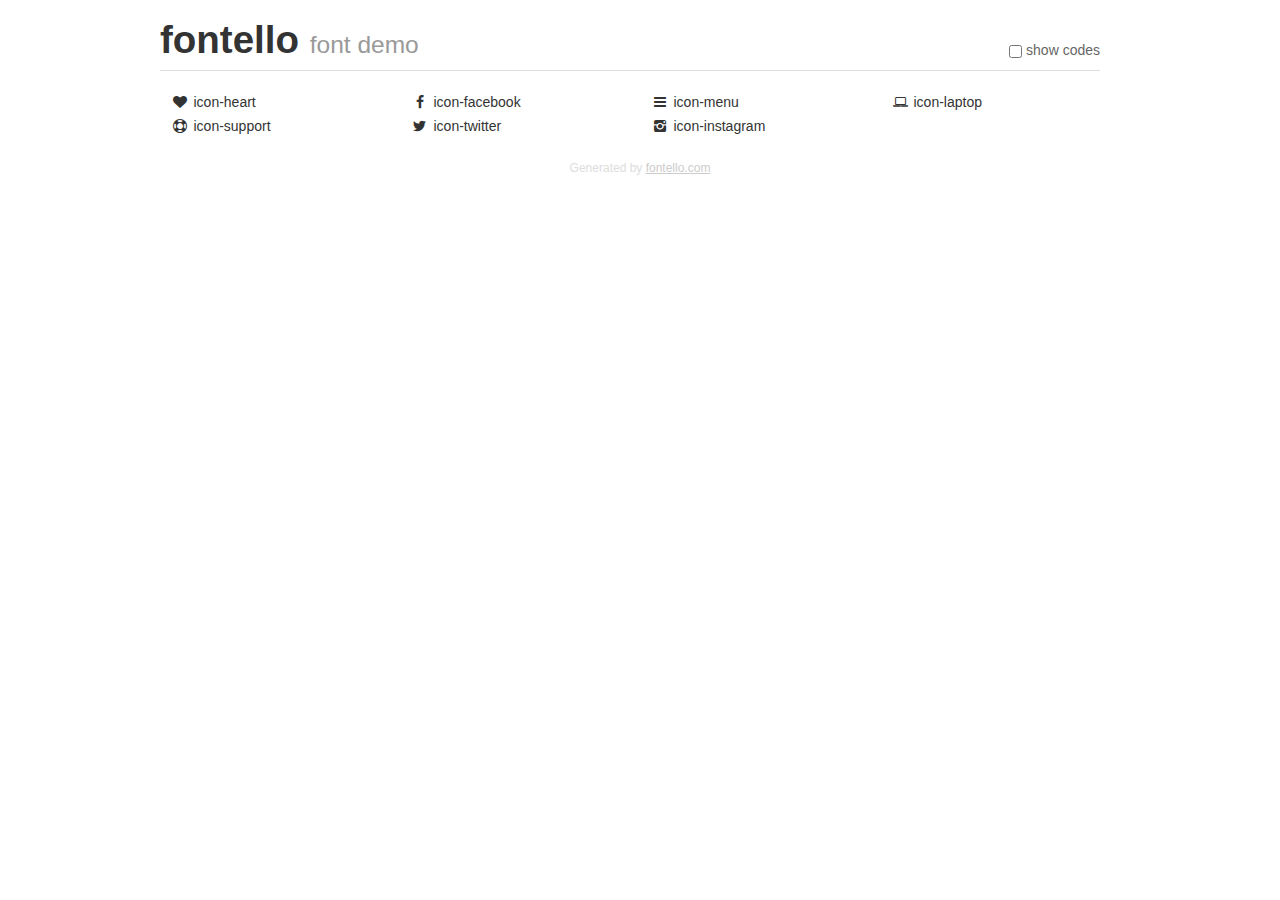
<file: iconos/demo.html>
<!DOCTYPE html>
<html>
  <head><!--[if lt IE 9]><script language="javascript" type="text/javascript" src="//html5shim.googlecode.com/svn/trunk/html5.js"></script><![endif]-->
    <meta charset="UTF-8"><style>/*
 * Bootstrap v2.2.1
 *
 * Copyright 2012 Twitter, Inc
 * Licensed under the Apache License v2.0
 * http://www.apache.org/licenses/LICENSE-2.0
 *
 * Designed and built with all the love in the world @twitter by @mdo and @fat.
 */
.clearfix {
  *zoom: 1;
}
.clearfix:before,
.clearfix:after {
  display: table;
  content: "";
  line-height: 0;
}
.clearfix:after {
  clear: both;
}
html {
  font-size: 100%;
  -webkit-text-size-adjust: 100%;
  -ms-text-size-adjust: 100%;
}
a:focus {
  outline: thin dotted #333;
  outline: 5px auto -webkit-focus-ring-color;
  outline-offset: -2px;
}
a:hover,
a:active {
  outline: 0;
}
button,
input,
select,
textarea {
  margin: 0;
  font-size: 100%;
  vertical-align: middle;
}
button,
input {
  *overflow: visible;
  line-height: normal;
}
button::-moz-focus-inner,
input::-moz-focus-inner {
  padding: 0;
  border: 0;
}
body {
  margin: 0;
  font-family: "Helvetica Neue", Helvetica, Arial, sans-serif;
  font-size: 14px;
  line-height: 20px;
  color: #333;
  background-color: #fff;
}
a {
  color: #08c;
  text-decoration: none;
}
a:hover {
  color: #005580;
  text-decoration: underline;
}
.row {
  margin-left: -20px;
  *zoom: 1;
}
.row:before,
.row:after {
  display: table;
  content: "";
  line-height: 0;
}
.row:after {
  clear: both;
}
[class*="span"] {
  float: left;
  min-height: 1px;
  margin-left: 20px;
}
.container,
.navbar-static-top .container,
.navbar-fixed-top .container,
.navbar-fixed-bottom .container {
  width: 940px;
}
.span12 {
  width: 940px;
}
.span11 {
  width: 860px;
}
.span10 {
  width: 780px;
}
.span9 {
  width: 700px;
}
.span8 {
  width: 620px;
}
.span7 {
  width: 540px;
}
.span6 {
  width: 460px;
}
.span5 {
  width: 380px;
}
.span4 {
  width: 300px;
}
.span3 {
  width: 220px;
}
.span2 {
  width: 140px;
}
.span1 {
  width: 60px;
}
[class*="span"].pull-right,
.row-fluid [class*="span"].pull-right {
  float: right;
}
.container {
  margin-right: auto;
  margin-left: auto;
  *zoom: 1;
}
.container:before,
.container:after {
  display: table;
  content: "";
  line-height: 0;
}
.container:after {
  clear: both;
}
p {
  margin: 0 0 10px;
}
.lead {
  margin-bottom: 20px;
  font-size: 21px;
  font-weight: 200;
  line-height: 30px;
}
small {
  font-size: 85%;
}
h1 {
  margin: 10px 0;
  font-family: inherit;
  font-weight: bold;
  line-height: 20px;
  color: inherit;
  text-rendering: optimizelegibility;
}
h1 small {
  font-weight: normal;
  line-height: 1;
  color: #999;
}
h1 {
  line-height: 40px;
}
h1 {
  font-size: 38.5px;
}
h1 small {
  font-size: 24.5px;
}
body {
  margin-top: 90px;
}
.header {
  position: fixed;
  top: 0;
  left: 50%;
  margin-left: -480px;
  background-color: #fff;
  border-bottom: 1px solid #ddd;
  padding-top: 10px;
  z-index: 10;
}
.footer {
  color: #ddd;
  font-size: 12px;
  text-align: center;
  margin-top: 20px;
}
.footer a {
  color: #ccc;
  text-decoration: underline;
}
.the-icons {
  font-size: 14px;
  line-height: 24px;
}
.switch {
  position: absolute;
  right: 0;
  bottom: 10px;
  color: #666;
}
.switch input {
  margin-right: 0.3em;
}
.codesOn .i-name {
  display: none;
}
.codesOn .i-code {
  display: inline;
}
.i-code {
  display: none;
}
@font-face {
      font-family: 'fontello';
      src: url('./font/fontello.eot?88894438');
      src: url('./font/fontello.eot?88894438#iefix') format('embedded-opentype'),
           url('./font/fontello.woff?88894438') format('woff'),
           url('./font/fontello.ttf?88894438') format('truetype'),
           url('./font/fontello.svg?88894438#fontello') format('svg');
      font-weight: normal;
      font-style: normal;
    }
     
     
    .demo-icon
    {
      font-family: "fontello";
      font-style: normal;
      font-weight: normal;
      speak: none;
     
      display: inline-block;
      text-decoration: inherit;
      width: 1em;
      margin-right: .2em;
      text-align: center;
      /* opacity: .8; */
     
      /* For safety - reset parent styles, that can break glyph codes*/
      font-variant: normal;
      text-transform: none;
     
      /* fix buttons height, for twitter bootstrap */
      line-height: 1em;
     
      /* Animation center compensation - margins should be symmetric */
      /* remove if not needed */
      margin-left: .2em;
     
      /* You can be more comfortable with increased icons size */
      /* font-size: 120%; */
     
      /* Font smoothing. That was taken from TWBS */
      -webkit-font-smoothing: antialiased;
      -moz-osx-font-smoothing: grayscale;
     
      /* Uncomment for 3D effect */
      /* text-shadow: 1px 1px 1px rgba(127, 127, 127, 0.3); */
    }
     </style>
    <link rel="stylesheet" href="css/animation.css"><!--[if IE 7]><link rel="stylesheet" href="css/fontello-ie7.css"><![endif]-->
    <script>
      function toggleCodes(on) {
        var obj = document.getElementById('icons');
      
        if (on) {
          obj.className += ' codesOn';
        } else {
          obj.className = obj.className.replace(' codesOn', '');
        }
      }
      
    </script>
  </head>
  <body>
    <div class="container header">
      <h1>
        fontello
         <small>font demo</small>
      </h1>
      <label class="switch">
        <input type="checkbox" onclick="toggleCodes(this.checked)">show codes
      </label>
    </div>
    <div id="icons" class="container">
      <div class="row">
        <div title="Code: 0xe800" class="the-icons span3"><i class="demo-icon icon-heart">&#xe800;</i> <span class="i-name">icon-heart</span><span class="i-code">0xe800</span></div>
        <div title="Code: 0xf09a" class="the-icons span3"><i class="demo-icon icon-facebook">&#xf09a;</i> <span class="i-name">icon-facebook</span><span class="i-code">0xf09a</span></div>
        <div title="Code: 0xf0c9" class="the-icons span3"><i class="demo-icon icon-menu">&#xf0c9;</i> <span class="i-name">icon-menu</span><span class="i-code">0xf0c9</span></div>
        <div title="Code: 0xf109" class="the-icons span3"><i class="demo-icon icon-laptop">&#xf109;</i> <span class="i-name">icon-laptop</span><span class="i-code">0xf109</span></div>
      </div>
      <div class="row">
        <div title="Code: 0xf1cd" class="the-icons span3"><i class="demo-icon icon-support">&#xf1cd;</i> <span class="i-name">icon-support</span><span class="i-code">0xf1cd</span></div>
        <div title="Code: 0xf309" class="the-icons span3"><i class="demo-icon icon-twitter">&#xf309;</i> <span class="i-name">icon-twitter</span><span class="i-code">0xf309</span></div>
        <div title="Code: 0xf32d" class="the-icons span3"><i class="demo-icon icon-instagram">&#xf32d;</i> <span class="i-name">icon-instagram</span><span class="i-code">0xf32d</span></div>
      </div>
    </div>
    <div class="container footer">Generated by <a href="http://fontello.com">fontello.com</a></div>
  </body>
</html>
</file>
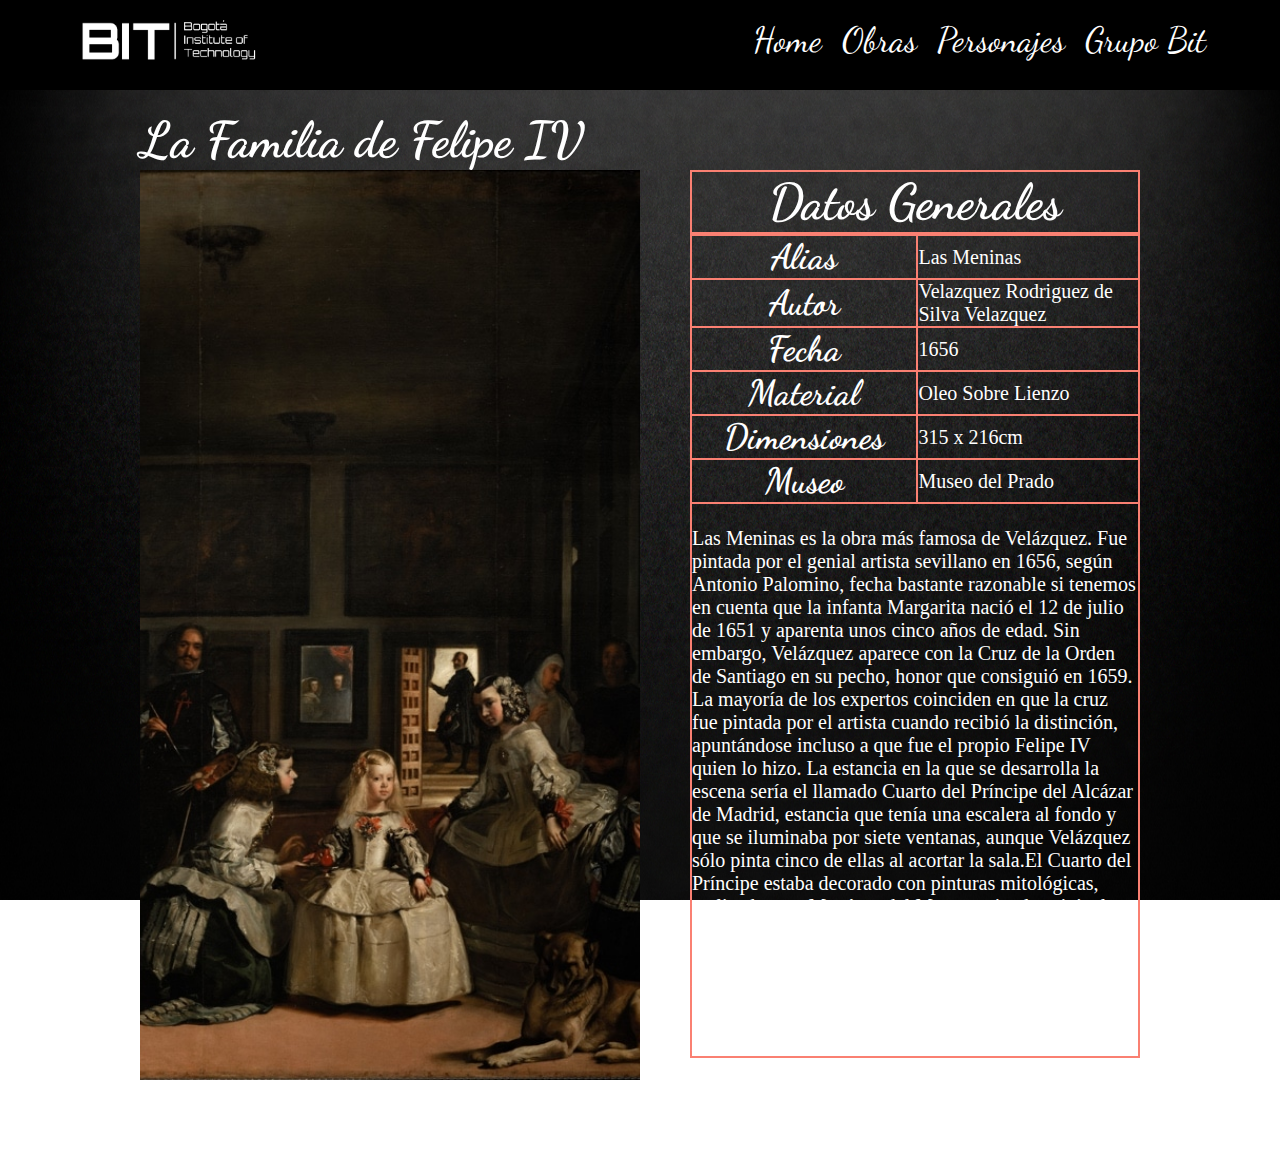
<file: paginasobras/lasmeninas.html>
<!DOCTYPE html>
<html lang="en">

<head>
    <meta charset="UTF-8">
    <meta name="viewport"
        content="width=device-width, user-scalable=no, initial-scale=1.0, maximum-scale=1.0, minimum-scale=1.0">
    <title>Obras</title>
    <link rel="stylesheet" href="../css/menu.css">
    <link rel="stylesheet" href="css/estilosobras.css">
    <!-- <link rel="stylesheet" href="../css/estilospagina.css"> -->
    <link rel="stylesheet" href="../css/footer.css">

    <link href="https://fonts.googleapis.com/css?family=Dancing+Script&display=swap" rel="stylesheet">
    <link href="https://fonts.googleapis.com/css?family=Montserrat&display=swap" rel="stylesheet">
    <link rel="stylesheet" href="../iconos/css/fontello.css">

</head>

<body>


    <header>

        <img src="../imagenes/logo.png" class="img-logo">
        <input type="checkbox" id="check">
        <label for="check" class="icon-menu"></label>


        <nav class="menu">
            <ul>
                <li><a href="../index.html">Home</a></li>
                <li><a href="../index.html">Obras</a></li>
                <li><a href="personajes/personajes.html">Personajes</a></li>
                <li><a href="#">Grupo Bit</a></li>

            </ul>
        </nav>
    </header>

    <main>
        <div class="contenedor">
            <div class="contenido-obra">
                <h1>La Familia de Felipe IV</h1>

                <div class="img-tabla">
                    <img src="../paginasobras/imagenesobras/meninas.jpg" alt="">
                </div>

            </div>

            <div class="contenido-tabla">
                <table>
                    <caption>
                        <h1>Datos Generales</h1>
                    </caption>


                    <tr>
                        <th>Alias</th>
                        <td>Las Meninas</td>
                    </tr>
                    <tr>
                        <th>Autor</th>
                        <td>Velazquez Rodriguez de Silva Velazquez</td>
                    </tr>

                    <tr>
                        <th>Fecha</th>
                        <td>1656</td>
                    </tr>

                    <tr>
                        <th>Material</th>
                        <td>Oleo Sobre Lienzo</td>
                    </tr>

                    <tr>
                        <th>Dimensiones</th>
                        <td>315 x 216cm</td>
                    </tr>

                    <tr>
                        <th>Museo</th>
                        <td>Museo del Prado</td>
                    </tr>


                    <tr>
                        <td colspan="2">
                            <br> <p>
                            Las Meninas es la obra más famosa de Velázquez. Fue pintada por el genial artista sevillano
                            en 1656, según Antonio Palomino, fecha bastante razonable si tenemos en cuenta que la
                            infanta Margarita nació el 12 de julio de 1651 y aparenta unos cinco años de edad. Sin
                            embargo, Velázquez aparece con la Cruz de la Orden de Santiago en su pecho, honor que
                            consiguió en 1659. La mayoría de los expertos coinciden en que la cruz fue pintada por el
                            artista cuando recibió la distinción, apuntándose incluso a que fue el propio Felipe IV
                            quien lo hizo. La estancia en la que se desarrolla la escena sería el llamado Cuarto del
                            Príncipe del Alcázar de Madrid, estancia que tenía una escalera al fondo y que se iluminaba
                            por siete ventanas, aunque Velázquez sólo pinta cinco de ellas al acortar la sala.El Cuarto
                            del Príncipe estaba decorado con pinturas mitológicas, realizadas por Martínez del Mazo
                            copiando originales de Rubens, lienzos que se pueden contemplar al fondo de la estancia. En
                            la composición, el maestro nos presenta a once personas, todas ellas documentadas, excepto
                            una. La escena está presidida por la infanta Margarita y a su lado se sitúan las meninas
                            María Agustina Sarmiento e Isabel de Velasco. </p> </td>
                    </tr>


                </table>

            </div>


        </div>
</file>
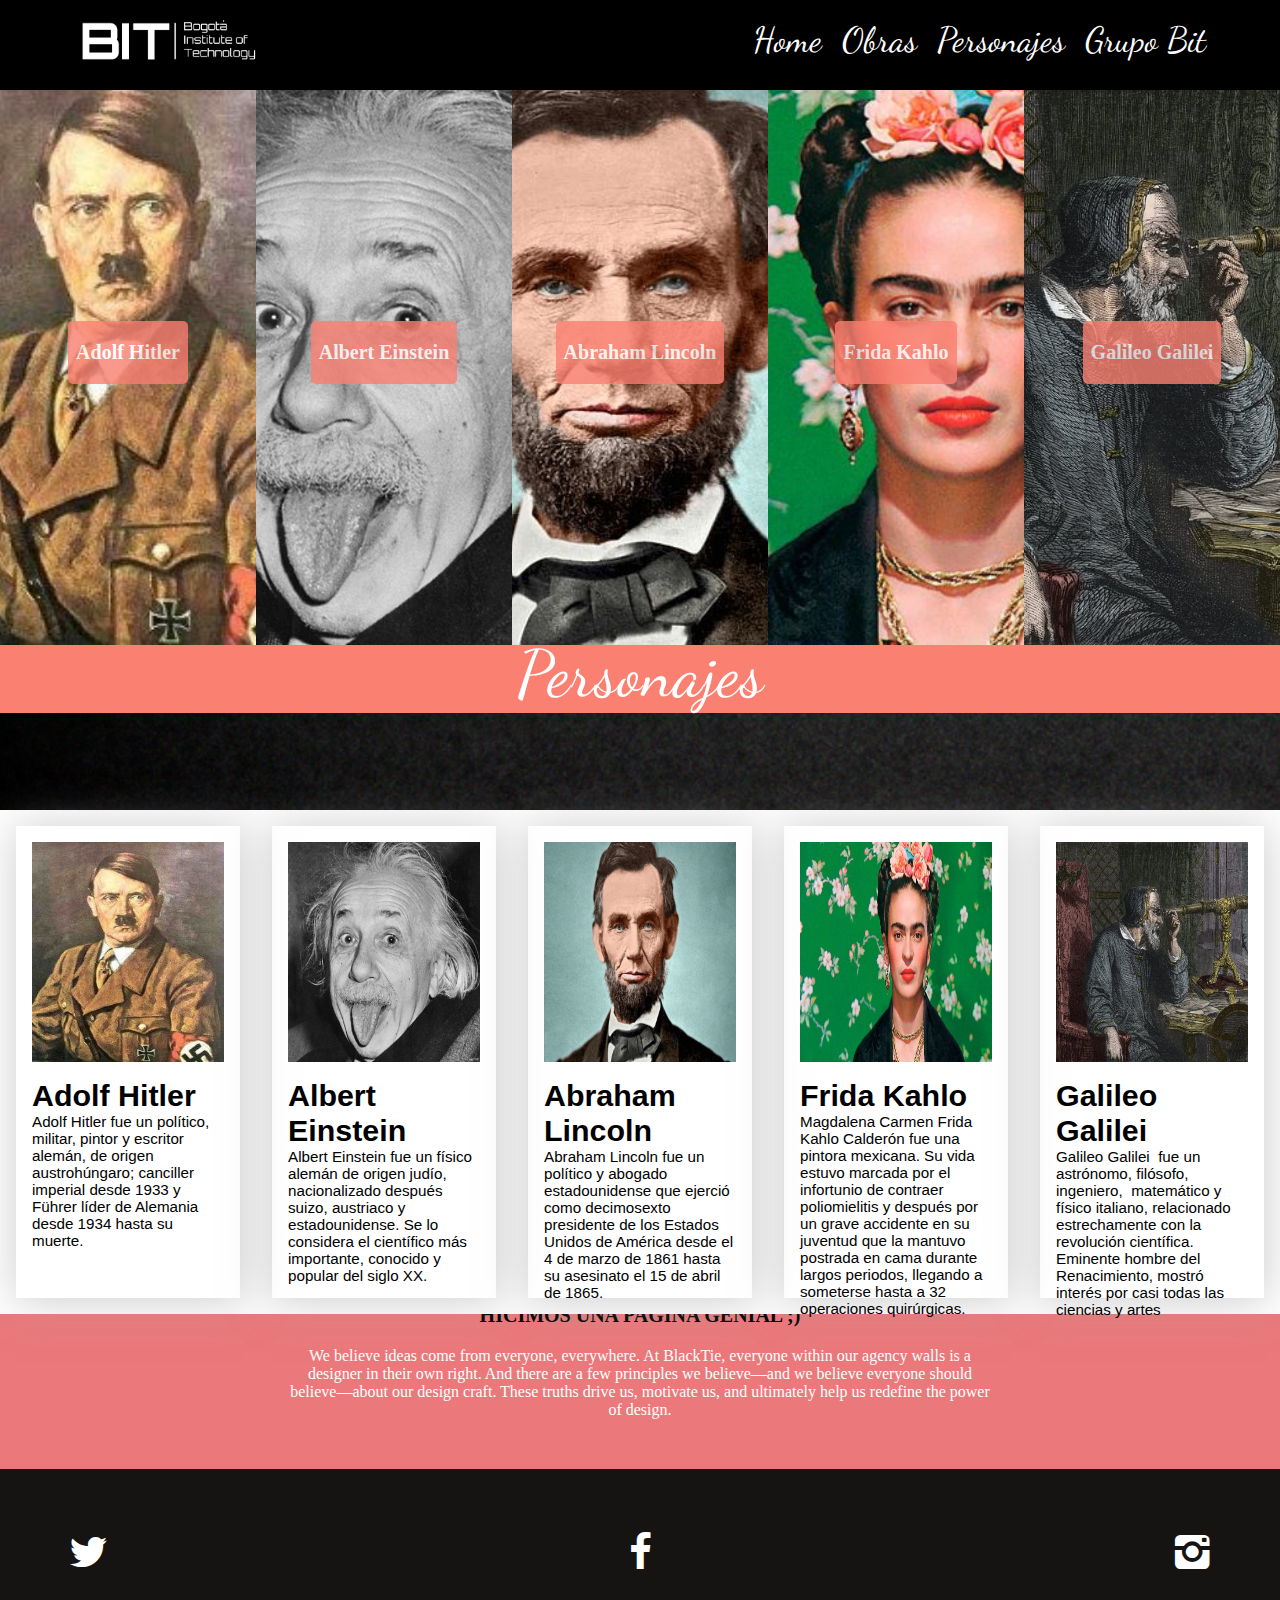
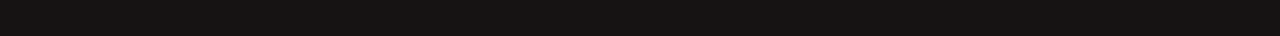
<file: personajes/personajes.html>
<!DOCTYPE html>
<html lang="en">
<head>
    <meta charset="UTF-8">
    <meta name="viewport" content="width=device-width, initial-scale=1.0">
    <meta http-equiv="X-UA-Compatible" content="ie=edge">
    <title>Document</title>
    <link rel="stylesheet" href="../css/menu.css">
    <link rel="stylesheet" href="css/estilospersonajes.css">
    
    <link href="https://fonts.googleapis.com/css?family=Dancing+Script&display=swap" rel="stylesheet">
    <link href="https://fonts.googleapis.com/css?family=Montserrat&display=swap" rel="stylesheet">
    <link rel="stylesheet" href="../iconos/css/fontello.css">
    <link rel="stylesheet" href="../css/footer.css">
</head>
<body>
    <header>
    <img src="../imagenes/logo.png" class="img-logo">
    <input type="checkbox" id="check">
    <label for="check" class="icon-menu"></label>


    <nav class="menu">
        <ul>
            <li><a href="#">Home</a></li>
            <li><a href="#">Obras</a></li>
            <li><a href="personajes/personajes.html">Personajes</a></li>
            <li><a href="#">Grupo Bit</a></li>

        </ul>
    </nav>
</header>

<main>
<div class="gallery-container">
    <div class="gallery-item g-item-1">
        <span>Galileo Galilei</span>
    </div>

<div class="gallery-item  g-item-2">
        <span>Frida Kahlo</span>
</div>

<div class="gallery-item g-item-3">
        <span>Abraham Lincoln</span>
</div>

<div class="gallery-item  g-item-4">
        <span>Albert Einstein</span>
</div>

<div class="gallery-item  g-item-5">
        <span>Adolf Hitler</span>
</div>


</div>
</main>

<div class="headerseccion">Personajes</div>

<main class="galerytext ">
        <section class="gallery">
          <figure class="gallery_item">
            <img src="../personajes/imagenes2/hitgler.jpg" alt="" class="gallery_image">
            <figcaption class="gallery_image-caption">
              <h1>Adolf Hitler</h1>
              Adolf Hitler​ fue un político, militar, pintor y escritor alemán, de origen austrohúngaro; canciller 
              imperial desde 1933 y Führer líder de Alemania desde 1934 hasta su muerte.
            </figcaption>
          </figure> 
          
          
          
          <figure class="gallery_item">
           <img class="gallery_image" src="../personajes/imagenes2/einstein.jpg">  
             <figcaption class="gallery_image-caption">
             <h1>Albert Einstein</h1>
             Albert Einstein fue un físico alemán de origen judío, nacionalizado después suizo, austriaco y estadounidense. Se lo considera 
             el científico más importante, conocido y popular del siglo XX.​​
            </figcaption>
          </figure>
          
          
          <figure class="gallery_item">
           <img class="gallery_image" src="../personajes/imagenes2/abraham.jpg">  
             <figcaption class="gallery_image-caption">
             <h1>Abraham Lincoln</h1>
             Abraham Lincoln fue un político y abogado estadounidense que ejerció como decimosexto presidente de los Estados Unidos de América desde el 4 de 
             marzo de 1861 hasta su asesinato el 15 de abril de 1865.​​
            </figcaption>
          </figure>
          
           <figure class="gallery_item">
           <img class="gallery_image" src="../personajes/imagenes2/frida.jpg">  
             <figcaption class="gallery_image-caption">
                 <h1>Frida Kahlo</h1>
                    Magdalena Carmen Frida Kahlo Calderón fue una pintora mexicana.​ Su vida estuvo marcada por el infortunio de contraer poliomielitis y después por un grave accidente en su 
                    juventud que la mantuvo postrada en cama durante largos periodos, llegando a someterse hasta a 32 
                    operaciones quirúrgicas.​
            </figcaption>
          </figure>
          
           <figure class="gallery_item">
           <img class="gallery_image" src="../personajes/imagenes2/Galileo.jpeg">  
             <figcaption class="gallery_image-caption">
                 <h1>Galileo Galilei</h1>
                    Galileo Galilei ​​ fue un astrónomo, filósofo, ingeniero, ​​ matemático y físico italiano, relacionado estrechamente con la revolución científica. Eminente hombre del Renacimiento, 
                    mostró interés por casi todas las ciencias y artes
            </figcaption>
          </figure>
          
        </section>
      </main>


      <div class="content-five">
            <div class="content-item3">
                <h4>HICIMOS UNA PAGINA GENIAL ;) </h4>
                <p>We believe ideas come from everyone, everywhere. At BlackTie, everyone within our agency walls is a
                    designer in their own right. And there are a few principles we believe—and we believe everyone
                    should believe—about our design craft. These truths drive us, motivate us, and ultimately help us
                    redefine the power of design.</p>
                 </div>
        </div>
        
    </main>
    
    <footer>
    <label class="icon-twitter"></label>
    <label class="icon-facebook"></label>
    <label class="icon-instagram"></label>
    </footer>
    
    
    
    </body>
















</body>
</html>
</file>
<file: iconos/css/fontello-ie7.css>
[class^="icon-"], [class*=" icon-"] {
  font-family: 'fontello';
  font-style: normal;
  font-weight: normal;
 
  /* fix buttons height */
  line-height: 1em;
 
  /* you can be more comfortable with increased icons size */
  /* font-size: 120%; */
}
 
.icon-heart { *zoom: expression( this.runtimeStyle['zoom'] = '1', this.innerHTML = '&#xe800;&nbsp;'); }
.icon-facebook { *zoom: expression( this.runtimeStyle['zoom'] = '1', this.innerHTML = '&#xf09a;&nbsp;'); }
.icon-menu { *zoom: expression( this.runtimeStyle['zoom'] = '1', this.innerHTML = '&#xf0c9;&nbsp;'); }
.icon-laptop { *zoom: expression( this.runtimeStyle['zoom'] = '1', this.innerHTML = '&#xf109;&nbsp;'); }
.icon-support { *zoom: expression( this.runtimeStyle['zoom'] = '1', this.innerHTML = '&#xf1cd;&nbsp;'); }
.icon-twitter { *zoom: expression( this.runtimeStyle['zoom'] = '1', this.innerHTML = '&#xf309;&nbsp;'); }
.icon-instagram { *zoom: expression( this.runtimeStyle['zoom'] = '1', this.innerHTML = '&#xf32d;&nbsp;'); }
</file>
<file: css/menu.css>
*{
    margin: 0;
    padding: 0;
    box-sizing: border-box;
   
    
}

header{
    width: 100%;
    height: 90px;
    background-color: #000;
    position: fixed;
    z-index: 100;
    /* line-height: 80px; */
    font-size: 35px;
    font-family:'Dancing Script', cursive;


    

}

.img-logo{
   
    height: 80px;
    margin-left: 5%;
    padding: 10px;

}

.img-login{
   width: 55px;
   padding: 5px;
}

.menu{
    width: auto;
    float:right;
    margin-top: 19px;
    margin-right: 5%;
    
}

.menu ul {
    /* altera el ancho y alto de sus elementos para ajustarse 
    lo mejor posible al espacio disponible */
    display: flex; 
    list-style: none;
   
}

.menu li a{
    text-decoration: none;
    color: #fff;
    padding: 10px;
}

.menu ul li:hover{
    background-color: salmon; 
    transition: 0.8s all;
}

#check{
    display: none;
}

.icon-menu{
    display:none;
}

#check:checked ~ .menu{

    height: 325px ;
}

#loginUser{
    color: antiquewhite;
}

@media screen and (max-width:900px){
    .icon-menu{
        display: block;
        color: white;
        float: right;
        padding: 5px;
        font-size:35px;
        border-radius: 5px;
        margin-top: 20px;
        margin-right: 16px;
    }

    .icon-menu:hover{
    background: salmon;
    cursor: pointer;
    }


    .menu{
        float:left;
        margin-top: 0px;
        width: 100%;
        overflow: hidden;
        height: 0px;
        background:salmon;

    }

    .menu ul li:hover{
        background-color:black

    }

.menu ul{
    flex-direction:column; 
}
.menu li a{
    display: block;
}

}
</file>
<file: paginasobras/css/estilosobras.css>
body{
    background-image: url(../imagenesobras/fondo.jpg);
    background-repeat: no-repeat;
    background-size: 100% 100%;  
    background-attachment: fixed;
}

main{
    position: relative;
    top:90px;
}

.contenedor{
    display: grid;
    gap:50px;
    grid-template-columns: 500px 450px;
    padding: 80px 0;
    justify-content: center;
}
.contenido-obra {
    height: auto;
    max-width: 100%;

    margin-top: -60px;
}
.img-tabla img{
    object-fit: cover;
    width: 100%;
    height: 910px;
}

.contenido-tabla table {
    color: white;
    width: 100%;
    font-size: 20px;
}

caption, table, th, td {
border: 2px solid salmon;
border-collapse: collapse;
}

.contenido-tabla caption {
    font-family:'Dancing Script', cursive;
}

.contenido-tabla th{
    font-family:'Dancing Script', cursive;
    font-size: 35px;
}
h1{
    color: white;
    font-family:'Dancing Script', cursive;
    font-size: 50px;
}
</file>
<file: css/estilospagina.css>
body {
    background-image:url(../imagenes/fondo.jpg);
    background-repeat: no-repeat;
    background-size: cover;  
    background-size: center center;


    /* Chicas el background-size:100% no, porque ya hay un background-size */
}

/* .content-portada{
    height:500px;
    background-image: url(../imagenes/obra1.jpg);
    background-position:top center;
    background-repeat: no-repeat;
    background-size: 100%;
   */

   main{
       position: relative;
       top: 60px;
       
       
   }

   .slider-portada{
     width: 100%;
     height: 600px;
     margin: auto;
     list-style: none;
     padding:0;
     display: flex;
     position: relative;
    justify-content: center;
    align-items: flex-end;


     
   }

   .slider-portada img{
       position: absolute;
       top: 0;
       left: 0;
       width: 100%;
       height: 100%;
       opacity: 0;
       transition: all 0.75s
   }
   
   .slider-portada input[type="radio"] {

    position: relative;
    z-index: 100;
    margin: 10px;
   }


 .slider-portada input[type="radio"]:checked ~ img{
     opacity: 1;
 }


 .responsive{
     height: auto;
     max-width: 100%;
 }


 .bloquetitulo{
     
        grid-area: header;
        font-size: 65px;
        letter-spacing: 1px;
        margin-bottom: 35px;
        margin-top: 40px;
        padding-top: 37px;
        text-align: center;
        color:black;
        font-family:'Dancing Script', cursive;
        
    

 }

 .bloquetitulo:hover{
    cursor: pointer;
    background: rgba(209, 173, 233, 0.623);
    color: rgb(64, 59, 68);
    border-radius: 20px;
    
 }

 /* CONTENT TWO */
 .contenedor {
   
     display: grid;
     grid-gap: 20px;
     padding: 70px;
     
    

     
   background-image: url(../imagenes/marmol.jpg);
  
   font-family: 'Times New Roman', Times, serif;
  

     grid-template-columns:repeat(3,1fr);
     /* grid-template-rows:minmax(200px,auto) minmax(200px,auto); */
     grid-template-rows:auto;
     font-size: 28px;
     
         grid-template-areas: "header header header"
                              "card1  card2  card3"
                              "card4  card5  card6"


                              ;
                     

}
.img-content{
    
 width: 100%; 

 }

 .img-content img{
 object-fit: cover;
width: 70%;
height: 450px;


   
 }

 .content-item{
     
    width: 100%;
    
   
 }
 .content-two h4 {
     font-size: 40px;
     font-family:'Dancing Script', cursive;
 }
 
.item1{
    grid-area: card1;

}

.item2{
    grid-area: card2;

}

.item3{

    grid-area: card3;

}



.item4{

    grid-area: card4;


}


.item5{

    grid-area: card5;

}


.item6{
    grid-area: card6;

}
 

 /* Contenido tres */
 .bloquetitulo2{
     

     font-size: 65px;
     letter-spacing: 1px;
     margin-bottom: 37px;
     margin-top: 0px;
     padding-top: 25px;
     text-align: center;
    color:white;
    background: salmon;
    font-family:'Dancing Script', cursive;

 }


 .content-three .img-galery{
    max-width: 900px;
    padding: 1rem;
    margin: 0 auto;
    display: grid;
    grid-template-columns: 200px 200px 200px 200px;
    grid-template-rows: 200px 200px 200px;
    grid-gap: 1rem;
    

 }

 .img-galery img {
    object-fit: cover;
    width: 100%;
    height: 100%;
    border-radius: 10px;
    cursor: pointer;
  }
   
  .item-a {
    grid-row: 1 / 3;
  }
   
  .item-b {
    grid-column: 3 / 5;
  }
   
  .item-c {
    grid-row: 2 / 4;
  }
   
  .item-d {
    grid-column: 3 / 5;
  }



 /* .content-module{
     width: 80%;
     margin:auto;
     text-align: center;
 } */

 /* @media screen and(max-width:600px){
     .content-module{
         width: 100%;
     }
 }

 .content-module img{
     margin-top: 40px;
     transition: all 300ms;
 } */

 /* .content-module img:hover{

    transform: rotate(-10deg);
    transition: all 300ms;

 } */

/* Contendo cuatro */
.content-for{
    width: 100%;
}

.content-item2{
width: 90%;
max-width: 800px;
margin: auto;
padding: 40px;
text-align: center;
font-weight: 500;
}

.content-item2 h4{
    text-align: center;
    font-size: 20px;
    color: salmon;
}

.content-item2 p{
    text-align: center;
    margin-top: 20px;
    color: white;

}
.content-item2 img{
    width: 100%;
    max-width: 700px;
    margin-top: 30px;
}

/* Contenido Quinto */

.content-five{
    width: 100%;
    background-color: #eb797b;
}

.content-item3{
    width: 90%;
    max-width: 800px;
    padding: 50px;
    margin: auto;
    color: white;
    text-align: center;
}

.content-item3 h4{
    font-size: 20px;
    color: black;
}
.content-item3 p {
    margin-top: 20px;
}
</file>
<file: css/footer.css>
footer{
   /* display: block;
    margin-top: 60px;
    padding: 100px;
    text-align: center;
    height: 100%;
    background: rgb(56, 54, 54); */

    width: 100%;
    display: flex;
    justify-content: space-between;
    padding: 60px;
    background: rgb(22, 19, 19);
    color: aliceblue;
    
}


 /*responsive*/
.column1{
    max-width: 400px;
}

.column1 h1{
    font-size: 45px;
    color: salmon;
    font-family: 'Dancing Script', cursive;
    padding: 20px;
}

.column1 p{
    color: white;
    font-size: 25px;
    margin-top: 20px;
}

.column2{
    max-width: 400px;
}

.column2 h1{
    font-size: 45px;
    color: salmon;
    font-family: 'Dancing Script', cursive;
    padding: 20px;
}

.row{
    margin-top: 20px;
    display: flex;

}

.row p{
    margin-top: 10px;
    margin-left: 20px;
    color: aliceblue;
    font-size: 30px;

}

form{
    width: 450px;
    background: rgba(223, 156, 202, 0.15);
    padding: 20px;
    box-sizing: border-box;
    margin-top: 20px;
    border-radius: 7px;
}

h2{
    color: white;
    text-align: center;
    font-family:  'Dancing Script', cursive;
}

input, textarea{
    width: 100%;
    margin-bottom: 20px;
    padding: 7px;
    box-sizing: border-box;
    font-size: 17px;
    border: none;

}

textarea{
    min-height: 100px;
    max-height: 200px;
    max-width: 100%;
}


#boton{
    background: salmon;
    color: black;
    padding: 20px;
}

#boton:hover{
    cursor: pointer;
    background: white;
    color: salmon;
}

@media screen and (max-width: 1100px){
    footer{
        flex-wrap: wrap;
        }

  .column1{
      max-width: 100%;
  }     
  
  .column2, .column3{
      margin-top: 40px;

  }
}





.icon-twitter, .icon-facebook, .icon-instagram{
    color: white;
    font-size: 40px;
}
.icon-twitter:hover, .icon-facebook:hover, .icon-instagram:hover{
color: salmon;
cursor: pointer;
}
</file>
<file: iconos/css/fontello.css>
@font-face {
  font-family: 'fontello';
  src: url('../font/fontello.eot?16464424');
  src: url('../font/fontello.eot?16464424#iefix') format('embedded-opentype'),
       url('../font/fontello.woff2?16464424') format('woff2'),
       url('../font/fontello.woff?16464424') format('woff'),
       url('../font/fontello.ttf?16464424') format('truetype'),
       url('../font/fontello.svg?16464424#fontello') format('svg');
  font-weight: normal;
  font-style: normal;
}
/* Chrome hack: SVG is rendered more smooth in Windozze. 100% magic, uncomment if you need it. */
/* Note, that will break hinting! In other OS-es font will be not as sharp as it could be */
/*
@media screen and (-webkit-min-device-pixel-ratio:0) {
  @font-face {
    font-family: 'fontello';
    src: url('../font/fontello.svg?16464424#fontello') format('svg');
  }
}
*/
 
 [class^="icon-"]:before, [class*=" icon-"]:before {
  font-family: "fontello";
  font-style: normal;
  font-weight: normal;
  speak: none;
 
  display: inline-block;
  text-decoration: inherit;
  width: 1em;
  margin-right: .2em;
  text-align: center;
  /* opacity: .8; */
 
  /* For safety - reset parent styles, that can break glyph codes*/
  font-variant: normal;
  text-transform: none;
 
  /* fix buttons height, for twitter bootstrap */
  line-height: 1em;
 
  /* Animation center compensation - margins should be symmetric */
  /* remove if not needed */
  margin-left: .2em;
 
  /* you can be more comfortable with increased icons size */
  /* font-size: 120%; */
 
  /* Font smoothing. That was taken from TWBS */
  -webkit-font-smoothing: antialiased;
  -moz-osx-font-smoothing: grayscale;
 
  /* Uncomment for 3D effect */
  /* text-shadow: 1px 1px 1px rgba(127, 127, 127, 0.3); */
}
 
.icon-heart:before { content: '\e800'; } /* '' */
.icon-facebook:before { content: '\f09a'; } /* '' */
.icon-menu:before { content: '\f0c9'; } /* '' */
.icon-laptop:before { content: '\f109'; } /* '' */
.icon-support:before { content: '\f1cd'; } /* '' */
.icon-twitter:before { content: '\f309'; } /* '' */
.icon-instagram:before { content: '\f32d'; } /* '' */
</file>
<file: personajes/css/estilospersonajes.css>
* {
	margin: 0;
	padding: 0;

    
}

    body {
        background-image:url(../imagenes2/fondo.jpg);
        background-repeat: no-repeat;
        background-size: cover;  
        background-size: center center;
   
    
        /* Chicas el background-size:100% no, porque ya hay un background-size */
    }
    

main{
    position: relative;
    top: 60px;
 
}

.gallery-container {
    display: flex;
    /* Modo fila como esta es row o colum en modo vertical */
    flex-direction: row-reverse;
    width: 100%;
    height: 65vh;
}
.gallery-container .gallery-item{

flex: 1;
height: 100%;
cursor: pointer;
background-position: center;
background-repeat: no-repeat;
background-size: cover;
transition:  flex 0.5s ease-in-out;
display: flex;
/* probar space-between */
justify-content: center;
/* centrara verticalmente - stretch ocupa todo -baseline alinea la base d elos elementos */
align-items: center;

}
.gallery-item span{
    color: white;
    font-weight: 600;
    font-size: 20px;
    padding: 20px 8px;
    background-color:salmon;
    opacity: 0.8;
    transition: opacity 0.8s ease;
    border-radius: 5px;
}
.gallery-container .gallery-item:hover span{
    opacity: 0;
}

.gallery-container .gallery-item:hover {
    flex: 6;
}


.gallery-container .gallery-item.g-item-1 {
    background-image: url(../imagenes2/Galileo.jpeg);
}

.gallery-container .gallery-item.g-item-2 {
    background-image: url(../imagenes2/frida.jpg);
}
.gallery-container .gallery-item.g-item-3 {
    background-image: url(../imagenes2/abraham.jpg);
}
.gallery-container .gallery-item.g-item-4 {
    background-image: url(../imagenes2/einstein.jpg);
}
.gallery-container .gallery-item.g-item-5 {
    background-image: url(../imagenes2/hitgler.jpg);
}

.headerseccion{
     
    font-size: 65px;
    letter-spacing: 1px;
    margin-bottom: 37px;
    margin-top: 50px;
  
    text-align: center;
   color:white;
   background: salmon;
   font-family:'Dancing Script', cursive;


}





/* Content Two */
  
  .gallery{
    width:100%;
    display:flex;
    /* Es una propiedad de atajo para las propiedades infividuales flex-direction
    y flex-wrap (por defecto esta no wrap) ya que si no caben los div saltaran a la siguiente fila
    hacer prueba con column  */
    /* flex-flow: row wrap; */
    justify-content: center;
    align-content: center;
    font-size: 30px;
    font-family: Verdana, Geneva, Tahoma, sans-serif;
    background-color:white;
   
  }
  
  .gallery_item{
    box-sizing:border-box;
    width:100%;
    padding:1rem;
    margin:1rem;
    box-shadow: 1px 2px 40px 2px rgba(160, 160, 160, .5);
  }
  .gallery_image-caption{
    margin-top:1rem;
    font-size:0.95rem;
    
  }
  .gallery_image{
    width:100%;
    height: 50%;
    display:block;
 
  }
  
  /* @media only screen and (min-width: 33.75em){
    .gallery_item{
      flex-basis: calc(50% - 2rem);
    }
  }
  
  @media only screen and (min-width: 48em){
    .gallery_item{
      flex-basis: calc((100% / 3) - 2rem);
    }
  }
  
  @media only screen and (min-width: 60em){
    .gallery_item{
      flex-basis: calc((100% / 4) - 2rem);
    }
  } */

  .content-five{
    width: 100%;
    background-color: #eb797b;
}

.content-item3{
    width: 90%;
    max-width: 800px;
    padding: 50px;
    margin: auto;
    color: white;
    text-align: center;
}

.content-item3 h4{
    font-size: 20px;
    color: black;
}
.content-item3 p {
    margin-top: 20px;
}
</file>
<file: iconos/css/animation.css>
/*
   Animation example, for spinners
*/
.animate-spin {
  -moz-animation: spin 2s infinite linear;
  -o-animation: spin 2s infinite linear;
  -webkit-animation: spin 2s infinite linear;
  animation: spin 2s infinite linear;
  display: inline-block;
}
@-moz-keyframes spin {
  0% {
    -moz-transform: rotate(0deg);
    -o-transform: rotate(0deg);
    -webkit-transform: rotate(0deg);
    transform: rotate(0deg);
  }

  100% {
    -moz-transform: rotate(359deg);
    -o-transform: rotate(359deg);
    -webkit-transform: rotate(359deg);
    transform: rotate(359deg);
  }
}
@-webkit-keyframes spin {
  0% {
    -moz-transform: rotate(0deg);
    -o-transform: rotate(0deg);
    -webkit-transform: rotate(0deg);
    transform: rotate(0deg);
  }

  100% {
    -moz-transform: rotate(359deg);
    -o-transform: rotate(359deg);
    -webkit-transform: rotate(359deg);
    transform: rotate(359deg);
  }
}
@-o-keyframes spin {
  0% {
    -moz-transform: rotate(0deg);
    -o-transform: rotate(0deg);
    -webkit-transform: rotate(0deg);
    transform: rotate(0deg);
  }

  100% {
    -moz-transform: rotate(359deg);
    -o-transform: rotate(359deg);
    -webkit-transform: rotate(359deg);
    transform: rotate(359deg);
  }
}
@-ms-keyframes spin {
  0% {
    -moz-transform: rotate(0deg);
    -o-transform: rotate(0deg);
    -webkit-transform: rotate(0deg);
    transform: rotate(0deg);
  }

  100% {
    -moz-transform: rotate(359deg);
    -o-transform: rotate(359deg);
    -webkit-transform: rotate(359deg);
    transform: rotate(359deg);
  }
}
@keyframes spin {
  0% {
    -moz-transform: rotate(0deg);
    -o-transform: rotate(0deg);
    -webkit-transform: rotate(0deg);
    transform: rotate(0deg);
  }

  100% {
    -moz-transform: rotate(359deg);
    -o-transform: rotate(359deg);
    -webkit-transform: rotate(359deg);
    transform: rotate(359deg);
  }
}
</file>
